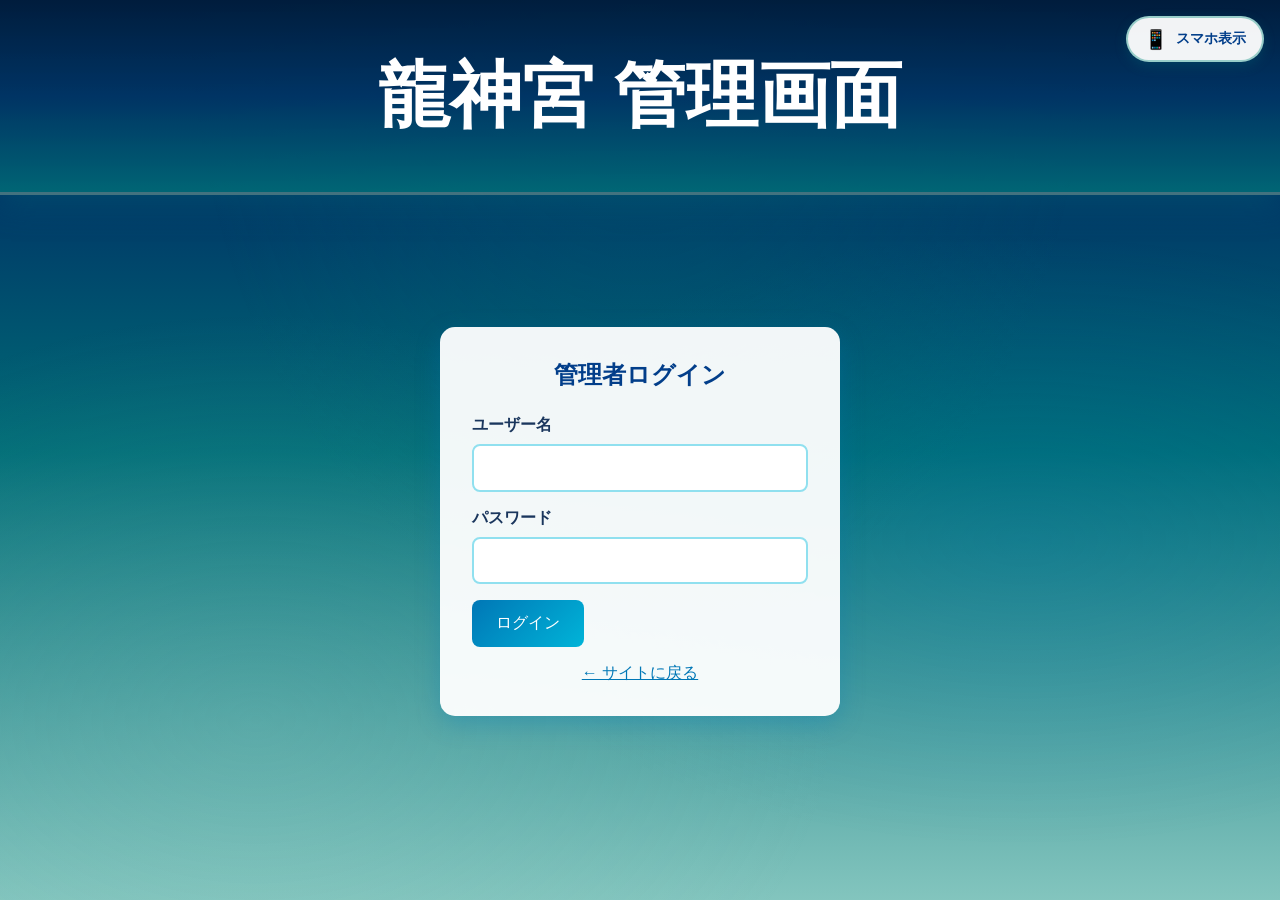
<file: admin.html>
<!DOCTYPE html>
<html lang="ja">
<head>
    <meta charset="UTF-8">
    <meta name="viewport" content="width=device-width, initial-scale=1.0">
    <title>龍神宮 - 管理画面</title>
    <link rel="stylesheet" href="style.css">
</head>
<body>
    <!-- 表示切替ボタン -->
    <div class="view-toggle">
        <button id="viewToggleBtn" onclick="toggleView()">
            <span class="mobile-icon">📱</span>
            <span class="pc-icon">💻</span>
            <span class="toggle-text">PC表示</span>
        </button>
    </div>

    <header>
        <h1>龍神宮 管理画面</h1>
    </header>

    <main class="admin-container">
        <!-- ログイン画面 -->
        <section id="loginSection" class="login-form" style="display: none;">
            <h2>管理者ログイン</h2>
            <div id="loginError" class="error"></div>
            <form onsubmit="event.preventDefault(); login();">
                <div class="form-group">
                    <label for="username">ユーザー名</label>
                    <input type="text" id="username" required>
                </div>
                <div class="form-group">
                    <label for="password">パスワード</label>
                    <input type="password" id="password" required>
                </div>
                <button type="submit" class="btn btn-primary">ログイン</button>
            </form>
            <p style="margin-top:1rem;text-align:center;">
                <a href="index.html" style="color:#0077b6;">← サイトに戻る</a>
            </p>
        </section>

        <!-- 管理画面 -->
        <section id="adminSection" style="display: none;">
            <div class="admin-header">
                <h2>商品管理</h2>
                <p>登録・管理コード: dkorede</p>
                <div style="margin-top:1rem;display:flex;gap:1rem;flex-wrap:wrap;">
                    <button class="btn btn-primary" onclick="showProductForm()">新規商品追加</button>
                    <button class="btn btn-secondary" onclick="showSettings()">各種設定</button>
                    <button class="btn btn-secondary" onclick="logout()">ログアウト</button>
                    <a href="index.html" class="btn" style="background:#0077b6;color:white;text-decoration:none;">サイトを表示</a>
                </div>
            </div>
            
            <div id="message"></div>

            <!-- 設定セクション -->
            <section id="settingsSection" class="settings-section" style="display: none;">
                <h3>SNS・スプレッドシート設定</h3>
                <form onsubmit="event.preventDefault(); saveSettingsHandler();">
                    <div class="form-group">
                        <label for="lineUrl">LINE公式アカウントURL</label>
                        <input type="text" id="lineUrl" placeholder="https://line.me/ja/..." required>
                    </div>
                    <div class="form-group">
                        <label for="instagramFortune">占い用Instagram URL</label>
                        <input type="text" id="instagramFortune" placeholder="https://instagram.com/...">
                    </div>
                    <div class="form-group">
                        <label for="instagramBracelet">ブレスレット用Instagram URL</label>
                        <input type="text" id="instagramBracelet" placeholder="https://instagram.com/...">
                    </div>
                    <hr style="margin:1.5rem 0;border:none;border-top:1px solid #90e0ef;">
                    <div class="form-group">
                        <label for="spreadsheetUrl">Google Sheets / GAS URL</label>
                        <input type="text" id="spreadsheetUrl" placeholder="https://docs.google.com/spreadsheets/d/e/.../pub?output=csv">
                        <div style="margin-top:0.5rem;font-size:0.85rem;color:#666;">
                            <p><strong>方法1:</strong> ファイル > ウェブに公開 > 「ウェブに公開」> URLを入力</p>
                            <p><strong>方法2:</strong> CORSエラーが出る場合はGoogle Apps Scriptを使用</p>
                        </div>
                        <div style="margin-top:0.5rem;">
                            <button type="button" class="btn btn-secondary" style="font-size:0.8rem;padding:0.4rem 0.8rem;" onclick="showGasSetup()">GASの作り方を見る</button>
                        </div>
                        <div id="syncInfo" style="margin-top:0.5rem;"></div>
                    </div>
                    <div style="display:flex;gap:1rem;flex-wrap:wrap;">
                        <button type="submit" class="btn btn-primary">設定を保存</button>
                        <button type="button" class="btn btn-secondary" onclick="syncFromSpreadsheetHandler()">今すぐ同期</button>
                        <button type="button" class="btn btn-secondary" style="background:#e9a819;" onclick="showDebugInfo()">🔍 同期デバッグ</button>
                        <button type="button" class="btn btn-danger" onclick="disableSpreadsheetHandler()">スプレッドシート連携を解除</button>
                        <button type="button" class="btn btn-secondary" onclick="hideSettings()">キャンセル</button>
                    </div>
                </form>
            </section>

            <!-- 商品リスト -->
            <section id="adminProductListSection">
                <div id="adminProductList" class="admin-product-list">
                </div>
            </section>

            <!-- 商品追加・編集フォーム -->
            <section id="productFormSection" class="product-form" style="display: none;">
                <h3 id="formTitle">商品を追加</h3>
                <form onsubmit="event.preventDefault(); saveProduct();">
                    <input type="hidden" id="productId">
                    <div class="form-group">
                        <label for="productName">商品名</label>
                        <input type="text" id="productName" required>
                    </div>
                    <div class="form-group">
                        <label for="productTagline">キャッチコピー</label>
                        <input type="text" id="productTagline" required>
                    </div>
                    <div class="form-group">
                        <label for="productDescription">紹介文</label>
                        <textarea id="productDescription" rows="4" required></textarea>
                        <div class="hashtag-guide">
                            <p>▼フィルター用ハッシュタグ（紹介文に含めてください）</p>
                            <div class="hashtag-tags">
                                <span>五行: ＃木 ＃火 ＃土 ＃金 ＃水</span>
                                <span>運: ＃金運強め ＃恋愛運強め ＃浄化強め ＃抑制強め</span>
                            </div>
                        </div>
                    </div>
                    <div class="form-group">
                        <label for="productSize">サイズ</label>
                        <input type="text" id="productSize" required>
                    </div>
                    <div class="form-group">
                        <label for="productPrice">金額</label>
                        <input type="text" id="productPrice" required>
                    </div>
                    
                    <div style="margin:1.5rem 0;padding:1rem;background:#f0f9ff;border-radius:10px;">
                        <h4 style="color:#023e8a;margin-bottom:1rem;">商品画像（5枚まで）</h4>
                        <div id="imageInputsContainer">
                        </div>
                    </div>
                    
                    <div style="display:flex;gap:1rem;">
                        <button type="submit" class="btn btn-primary">保存</button>
                        <button type="button" class="btn btn-secondary" onclick="hideProductForm()">キャンセル</button>
                    </div>
                </form>
            </section>
        </section>
    </main>

    <script src="script.js"></script>
</body>
</html>
</file>
<file: style.css>
/* 龍神宮 - スタイルシート */
/* 竜城主題 - 青と緑のグラデーンテーマ + 水の泡アニメーション */

:root {
    --primary-blue: #0077b6;
    --primary-green: #00b4d8;
    --gradient-start: #023e8a;
    --gradient-end: #00b4d8;
    --light-bg: #f0f9ff;
    --dark-text: #1a365d;
    --white: #ffffff;
    --accent: #48cae4;
}

* {
    margin: 0;
    padding: 0;
    box-sizing: border-box;
}

body {
    font-family: "Helvetica Neue", Arial, "Hiragino Kaku Gothic ProN", "Hiragino Sans", sans-serif;
    background: linear-gradient(180deg, #001d3d 0%, #003566 20%, #006d77 50%, #83c5be 100%);
    min-height: 100vh;
    color: var(--dark-text);
    overflow-x: hidden;
}

/* 表示切替ボタン */
.view-toggle {
    position: fixed;
    top: 1rem;
    right: 1rem;
    z-index: 9999;
}

#viewToggleBtn {
    display: flex;
    align-items: center;
    gap: 0.5rem;
    padding: 0.6rem 1rem;
    background: rgba(255, 255, 255, 0.95);
    border: 2px solid rgba(131, 197, 190, 0.8);
    border-radius: 25px;
    cursor: pointer;
    font-size: 0.85rem;
    font-weight: 600;
    color: #023e8a;
    box-shadow: 0 4px 12px rgba(0, 105, 119, 0.3);
    transition: all 0.3s ease;
}

#viewToggleBtn:hover {
    transform: scale(1.05);
    box-shadow: 0 6px 16px rgba(0, 105, 119, 0.4);
}

.mobile-icon, .pc-icon {
    font-size: 1.2rem;
}

.pc-view .mobile-icon {
    display: inline;
}

.pc-view .pc-icon {
    display: none;
}

:not(.pc-view) .mobile-icon {
    display: inline;
}

:not(.pc-view) .pc-icon {
    display: none;
}

/* デフォルトはモバイル表示（pc-viewがない時） */
/* フォントサイズ - モバイル用 */
.hero h2 {
    font-size: 1.1rem;
}

.hero p {
    font-size: 0.9rem;
    line-height: 1.8;
}

/* 商品のモバイル表示 */
.product-card .product-name {
    font-size: 1.1rem;
}

.product-card .product-tagline {
    font-size: 0.8rem;
}

.product-card .product-description {
    font-size: 0.75rem;
    display: -webkit-box;
    -webkit-line-clamp: 3;
    -webkit-box-orient: vertical;
    overflow: hidden;
}

.product-card .product-price {
    font-size: 1.2rem;
}

.product-buy-btn {
    font-size: 0.85rem;
    padding: 0.6rem;
}

/* フィルターбо*/
.filter-tag, .gogyou-btn {
    font-size: 0.8rem;
    padding: 0.4rem 0.8rem;
}

#sortSelect {
    font-size: 0.85rem;
    padding: 0.4rem 0.8rem;
}

/* PC表示モード */
body.pc-view .hero h2 {
    font-size: 1.5rem;
}

body.pc-view .hero p {
    font-size: 1.1rem;
    line-height: 2;
}

body.pc-view .product-card .product-name {
    font-size: 1.4rem;
    margin-bottom: 0.5rem;
}

body.pc-view .product-card .product-tagline {
    font-size: 0.95rem;
    margin-bottom: 1rem;
}

body.pc-view .product-card .product-description {
    font-size: 0.9rem;
    display: block;
    -webkit-line-clamp: unset;
    margin-bottom: 1rem;
}

body.pc-view .product-card .product-info {
    padding: 1.5rem;
}

body.pc-view .product-card .product-details {
    padding-top: 1rem;
}

body.pc-view .product-card .product-size {
    font-size: 0.85rem;
}

body.pc-view .product-card .product-price {
    font-size: 1.5rem;
}

body.pc-view .product-buy-btn {
    font-size: 1rem;
    padding: 0.8rem;
    margin-top: 1rem;
}

body.pc-view .filter-tag, 
body.pc-view .gogyou-btn {
    font-size: 0.95rem;
    padding: 0.6rem 1.2rem;
}

body.pc-view #sortSelect {
    font-size: 1rem;
    padding: 0.6rem 1.2rem;
}

/* 水の泡アニメーション */
.bubbles {
    position: fixed;
    top: 0;
    left: 0;
    width: 100%;
    height: 100%;
    pointer-events: none;
    z-index: 0;
    overflow: hidden;
}

.bubble {
    position: absolute;
    bottom: -50px;
    background: radial-gradient(circle at 30% 30%, rgba(255,255,255,0.4), rgba(255,255,255,0.1));
    border-radius: 50%;
    animation: rise linear infinite;
    box-shadow: 0 0 10px rgba(131, 197, 190, 0.3);
}

@keyframes rise {
    0% {
        bottom: -50px;
        opacity: 0;
        transform: translateX(0);
    }
    10% {
        opacity: 0.6;
    }
    90% {
        opacity: 0.6;
    }
    100% {
        bottom: 110%;
        opacity: 0;
        transform: translateX(-20px);
    }
}

.bubble::after {
    content: '';
    position: absolute;
    top: 20%;
    left: 20%;
    width: 30%;
    height: 30%;
    background: radial-gradient(circle, rgba(255,255,255,0.8), transparent);
    border-radius: 50%;
}

/* 竜城テーマの背景装飾 */
body::before {
    content: '';
    position: fixed;
    top: 0;
    left: 0;
    right: 0;
    bottom: 0;
    background: 
        radial-gradient(ellipse at 50% 0%, rgba(0, 105, 119, 0.3) 0%, transparent 50%),
        radial-gradient(ellipse at 20% 80%, rgba(131, 197, 190, 0.2) 0%, transparent 40%),
        radial-gradient(ellipse at 80% 60%, rgba(0, 119, 182, 0.2) 0%, transparent 40%);
    pointer-events: none;
    z-index: 0;
}

header {
    background: linear-gradient(180deg, 
        rgba(0, 29, 61, 0.95) 0%, 
        rgba(0, 53, 102, 0.9) 50%, 
        rgba(0, 109, 119, 0.85) 100%);
    padding: 3rem 2rem;
    text-align: center;
    box-shadow: 0 8px 32px rgba(0, 105, 119, 0.4);
    position: relative;
    z-index: 1;
    border-bottom: 3px solid rgba(131, 197, 190, 0.5);
}

header h1 {
    color: var(--white);
    font-size: 4.5rem;
    display: flex;
    align-items: center;
    justify-content: center;
    gap: 0.5rem;
    flex-wrap: wrap;
}

header .title-text {
    display: inline-block;
    background: linear-gradient(180deg, #ffffff 0%, #83c5be 50%, #00b4d8 100%);
    -webkit-background-clip: text;
    -webkit-text-fill-color: transparent;
    background-clip: text;
    font-weight: bold;
    letter-spacing: 0.2em;
    text-shadow: none;
    filter: drop-shadow(0 2px 4px rgba(0,0,0,0.3));
    font-family: "Hiragino Mincho ProN", "MS Mincho", serif;
}

header .title-ryu {
    position: relative;
    display: inline-block;
}

header .title-ryu::before {
    content: '龍';
    position: absolute;
    left: -1.5em;
    top: 50%;
    transform: translateY(-50%);
    font-size: 0.4em;
    color: rgba(131, 197, 190, 0.6);
    letter-spacing: 0;
}

header .subtitle {
    color: #caf0f8;
    font-size: 1.4rem;
    margin-top: 1rem;
    letter-spacing: 0.3em;
    text-shadow: 0 0 10px rgba(131, 197, 190, 0.5);
}

header .subtitle::before,
header .subtitle::after {
    content: '◆';
    margin: 0 1rem;
    color: rgba(131, 197, 190, 0.7);
}

main {
    max-width: 1200px;
    margin: 0 auto;
    padding: 2rem;
    position: relative;
    z-index: 1;
}

.hero {
    text-align: center;
    padding: 3rem 1.5rem;
    background: linear-gradient(180deg, 
        rgba(255, 255, 255, 0.95) 0%, 
        rgba(144, 224, 239, 0.9) 100%);
    border-radius: 20px;
    margin-bottom: 2rem;
    box-shadow: 
        0 8px 32px rgba(0, 105, 119, 0.2),
        inset 0 1px 0 rgba(255, 255, 255, 0.5);
    border: 1px solid rgba(131, 197, 190, 0.3);
}

.hero h2 {
    color: var(--gradient-start);
    font-size: 1rem;
    margin-bottom: 0.8rem;
    line-height: 1.6;
    font-family: "Hiragino Mincho ProN", "MS Mincho", serif;
}

.hero p {
    color: #1a365d;
    font-size: 0.8rem;
    line-height: 1.6;
}

.products h2 {
    color: var(--white);
    text-align: center;
    font-size: 2rem;
    margin-bottom: 1rem;
    text-shadow: 1px 1px 2px rgba(0, 0, 0, 0.3);
}

.products-header {
    display: flex;
    flex-direction: column;
    align-items: center;
    margin-bottom: 1.5rem;
}

.filter-section {
    display: flex;
    flex-direction: column;
    gap: 1rem;
    justify-content: center;
    align-items: center;
    width: 100%;
}

.filter-row {
    display: flex;
    flex-wrap: wrap;
    gap: 0.8rem;
    justify-content: center;
    align-items: center;
}

#sortSelect {
    padding: 0.6rem 1.2rem;
    border-radius: 25px;
    border: 2px solid rgba(131, 197, 190, 0.8);
    background: linear-gradient(135deg, rgba(255,255,255,0.95), rgba(144,224,239,0.9));
    color: #023e8a;
    font-size: 1rem;
    font-weight: 600;
    cursor: pointer;
    box-shadow: 0 2px 8px rgba(0, 105, 119, 0.2);
}

.filter-tags {
    display: flex;
    flex-wrap: wrap;
    gap: 0.6rem;
    justify-content: center;
}

.filter-tag {
    padding: 0.6rem 1.2rem;
    border-radius: 25px;
    border: 2px solid rgba(131, 197, 190, 0.8);
    background: linear-gradient(135deg, rgba(255,255,255,0.95), rgba(144,224,239,0.9));
    color: #023e8a;
    font-size: 0.95rem;
    font-weight: 600;
    cursor: pointer;
    transition: all 0.3s ease;
    box-shadow: 0 2px 8px rgba(0, 105, 119, 0.15);
}

.filter-tag:hover {
    background: linear-gradient(135deg, rgba(0,119,182,0.15), rgba(0,180,216,0.15));
    transform: scale(1.05);
    box-shadow: 0 4px 12px rgba(0, 105, 119, 0.25);
}

.filter-tag.active {
    background: linear-gradient(135deg, #023e8a, #006d77);
    color: white;
    border-color: #023e8a;
    box-shadow: 0 4px 12px rgba(0, 105, 119, 0.3);
}

.gogyou-filter {
    display: flex;
    flex-wrap: wrap;
    justify-content: center;
    align-items: center;
    gap: 0.6rem;
    padding: 1rem 1.5rem;
    background: rgba(255, 255, 255, 0.9);
    border-radius: 30px;
    box-shadow: 0 4px 16px rgba(0, 105, 119, 0.2);
    border: 2px solid rgba(131, 197, 190, 0.5);
}

.gogyou-label {
    color: #023e8a;
    font-weight: 700;
    font-size: 1rem;
    margin-right: 0.5rem;
}

.gogyou-btn {
    min-width: 50px;
    height: 40px;
    padding: 0 1rem;
    border-radius: 20px;
    border: 2px solid rgba(131, 197, 190, 0.8);
    background: linear-gradient(135deg, rgba(255,255,255,0.95), rgba(144,224,239,0.9));
    color: #023e8a;
    font-size: 1rem;
    font-weight: 700;
    cursor: pointer;
    transition: all 0.3s ease;
    box-shadow: 0 2px 8px rgba(0, 105, 119, 0.15);
}

.gogyou-btn:hover {
    transform: scale(1.1);
    box-shadow: 0 4px 12px rgba(0, 109, 119, 0.3);
    background: linear-gradient(135deg, rgba(0,119,182,0.15), rgba(0,180,216,0.15));
}

.gogyou-btn.active {
    background: linear-gradient(135deg, #023e8a, #006d77);
    color: white;
    border-color: #023e8a;
    box-shadow: 0 4px 12px rgba(0, 105, 119, 0.3);
}

.product-grid {
    display: grid;
    grid-template-columns: repeat(auto-fill, minmax(300px, 1fr));
    gap: 2rem;
}

.product-card {
    background: var(--white);
    border-radius: 15px;
    overflow: hidden;
    box-shadow: 0 8px 24px rgba(0, 119, 182, 0.25);
    transition: transform 0.3s ease, box-shadow 0.3s ease;
    cursor: pointer;
}

.product-card:hover {
    transform: translateY(-5px);
    box-shadow: 0 12px 32px rgba(0, 119, 182, 0.35);
}

.product-image {
    width: 100%;
    height: 250px;
    object-fit: cover;
    background: linear-gradient(135deg, #90e0ef, #caf0f8);
    display: flex;
    align-items: center;
    justify-content: center;
    color: var(--primary-blue);
    font-size: 1rem;
    position: relative;
    overflow: hidden;
}

.product-image img {
    width: 100%;
    height: 100%;
    object-fit: cover;
}

.product-image .carousel {
    width: 100%;
    height: 100%;
    position: relative;
}

.product-image .carousel img {
    width: 100%;
    height: 100%;
    object-fit: cover;
    position: absolute;
    top: 0;
    left: 0;
    opacity: 0;
    transition: opacity 0.5s ease;
}

.product-image .carousel img.active {
    opacity: 1;
}

.product-info {
    padding: 1rem;
}

.product-name {
    color: var(--gradient-start);
    font-size: 1rem;
    margin-bottom: 0.3rem;
}

.product-tagline {
    color: var(--primary-green);
    font-weight: bold;
    font-size: 0.75rem;
    margin-bottom: 0.5rem;
    padding-bottom: 0.3rem;
    border-bottom: 2px solid #90e0ef;
}

.product-description {
    color: #555;
    font-size: 0.7rem;
    line-height: 1.4;
    margin-bottom: 0.5rem;
    display: -webkit-box;
    -webkit-line-clamp: 2;
    -webkit-box-orient: vertical;
    overflow: hidden;
}

.product-details {
    display: flex;
    justify-content: space-between;
    align-items: center;
    padding-top: 0.5rem;
    border-top: 1px solid #e0e0e0;
}

.product-size {
    color: #666;
    font-size: 0.7rem;
}

.product-price {
    color: var(--gradient-start);
    font-size: 1rem;
    font-weight: bold;
}

.product-buy-btn {
    display: block;
    width: 100%;
    text-align: center;
    margin-top: 0.5rem;
    padding: 0.5rem;
    background: linear-gradient(90deg, #06c755, #00b300);
    color: white;
    border-radius: 8px;
    text-decoration: none;
    font-weight: bold;
    font-size: 0.75rem;
    transition: transform 0.2s ease;
}

.product-buy-btn:hover {
    transform: scale(1.02);
}

.line-cta {
    text-align: center;
    padding: 3rem;
    background: linear-gradient(180deg, 
        rgba(255, 255, 255, 0.95) 0%, 
        rgba(144, 224, 239, 0.9) 100%);
    border-radius: 20px;
    margin-top: 3rem;
    box-shadow: 
        0 8px 32px rgba(0, 105, 119, 0.2),
        inset 0 1px 0 rgba(255, 255, 255, 0.5);
    border: 1px solid rgba(131, 197, 190, 0.3);
}

.line-cta h2 {
    color: var(--gradient-start);
    margin-bottom: 1rem;
    font-family: "Hiragino Mincho ProN", "MS Mincho", serif;
}

.line-button {
    display: inline-flex;
    align-items: center;
    justify-content: center;
    gap: 10px;
    background: linear-gradient(90deg, #06c755, #00b300);
    color: white;
    padding: 1rem 2rem;
    border-radius: 50px;
    text-decoration: none;
    font-size: 1.2rem;
    font-weight: bold;
    margin-top: 1.5rem;
    transition: transform 0.3s ease, box-shadow 0.3s ease;
    box-shadow: 0 4px 15px rgba(6, 199, 85, 0.4);
    border: none;
    cursor: pointer;
}

.line-button:hover {
    transform: scale(1.05);
    box-shadow: 0 6px 20px rgba(6, 199, 85, 0.5);
}

.line-button img {
    width: 30px;
    height: 30px;
}

.social-links {
    display: flex;
    justify-content: center;
    gap: 1rem;
    margin-top: 1.5rem;
    flex-wrap: wrap;
}

.instagram-button {
    display: inline-flex;
    align-items: center;
    justify-content: center;
    gap: 10px;
    background: linear-gradient(45deg, #f09433, #e6683c, #dc2743, #cc2366, #bc1888);
    color: white;
    padding: 0.8rem 1.5rem;
    border-radius: 50px;
    text-decoration: none;
    font-size: 1rem;
    font-weight: bold;
    transition: transform 0.3s ease, box-shadow 0.3s ease;
    box-shadow: 0 4px 15px rgba(188, 24, 136, 0.4);
}

.instagram-button:hover {
    transform: scale(1.05);
    box-shadow: 0 6px 20px rgba(188, 24, 136, 0.5);
}

.instagram-button img {
    width: 24px;
    height: 24px;
}

.disclaimer {
    text-align: center;
    padding: 2rem;
    background: rgba(255, 255, 255, 0.85);
    border-radius: 15px;
    margin-top: 2rem;
    box-shadow: 0 4px 16px rgba(0, 105, 119, 0.15);
    border: 1px solid rgba(131, 197, 190, 0.2);
}

.disclaimer h3 {
    color: var(--gradient-start);
    font-size: 1rem;
    margin-bottom: 0.5rem;
}

.disclaimer p {
    color: #666;
    font-size: 0.85rem;
}

footer {
    text-align: center;
    padding: 2rem;
    color: #caf0f8;
    margin-top: 2rem;
}

footer a {
    color: #90e0ef;
    text-decoration: none;
}

/* ポップアップモーダル */
.modal {
    display: none;
    position: fixed;
    z-index: 1000;
    left: 0;
    top: 0;
    width: 100%;
    height: 100%;
    background-color: rgba(0, 0, 0, 0.7);
    overflow: auto;
}

.modal-content {
    background-color: #fefefe;
    margin: 5% auto;
    padding: 2rem;
    border-radius: 20px;
    width: 90%;
    max-width: 600px;
    position: relative;
    box-shadow: 0 10px 40px rgba(0, 119, 182, 0.4);
}

.close {
    color: #aaa;
    float: right;
    font-size: 28px;
    font-weight: bold;
    cursor: pointer;
    position: absolute;
    right: 20px;
    top: 10px;
}

.close:hover,
.close:focus {
    color: #000;
}

.modal-image {
    width: 100%;
    height: 300px;
    border-radius: 15px;
    overflow: hidden;
    background: linear-gradient(135deg, #90e0ef, #caf0f8);
    margin-bottom: 1.5rem;
    position: relative;
}

.modal-image img {
    width: 100%;
    height: 100%;
    object-fit: cover;
}

.modal-image .carousel {
    width: 100%;
    height: 100%;
    position: relative;
}

.modal-image .carousel img {
    width: 100%;
    height: 100%;
    object-fit: cover;
    position: absolute;
    top: 0;
    left: 0;
    opacity: 0;
    transition: opacity 0.5s ease;
}

.modal-image .carousel img.active {
    opacity: 1;
}

.modal-image .carousel-nav {
    position: absolute;
    bottom: 10px;
    left: 50%;
    transform: translateX(-50%);
    display: flex;
    gap: 8px;
    z-index: 10;
}

.modal-image .carousel-nav span {
    width: 10px;
    height: 10px;
    border-radius: 50%;
    background: rgba(255,255,255,0.7);
    cursor: pointer;
}

.modal-image .carousel-nav span.active {
    background: #0077b6;
}

#modalName {
    color: var(--gradient-start);
    font-size: 1.8rem;
    margin-bottom: 0.5rem;
}

.modal-tagline {
    color: var(--primary-green);
    font-weight: bold;
    font-size: 1.1rem;
    margin-bottom: 1rem;
    padding-bottom: 0.5rem;
    border-bottom: 2px solid #90e0ef;
}

.modal-description {
    color: #555;
    line-height: 1.8;
    margin-bottom: 1rem;
}

.modal-size {
    color: #666;
    font-size: 0.95rem;
    margin-bottom: 1rem;
}

.modal-price {
    color: var(--gradient-start);
    font-size: 2rem;
    font-weight: bold;
    opacity: 0.3;
    margin-bottom: 1.5rem;
}

.modal-buy-btn {
    display: inline-flex;
    width: 100%;
    text-align: center;
    justify-content: center;
}

/* 管理画面用スタイル */
.admin-container {
    max-width: 900px;
    margin: 0 auto;
    padding: 2rem;
}

.admin-header {
    background: rgba(255, 255, 255, 0.95);
    padding: 2rem;
    border-radius: 15px;
    margin-bottom: 2rem;
    box-shadow: 0 8px 24px rgba(0, 119, 182, 0.2);
}

.login-form {
    max-width: 400px;
    margin: 100px auto;
    background: rgba(255, 255, 255, 0.95);
    padding: 2rem;
    border-radius: 15px;
    box-shadow: 0 8px 24px rgba(0, 119, 182, 0.3);
}

.login-form h2 {
    color: var(--gradient-start);
    margin-bottom: 1.5rem;
    text-align: center;
}

.form-group {
    margin-bottom: 1rem;
}

.form-group label {
    display: block;
    margin-bottom: 0.5rem;
    color: var(--dark-text);
    font-weight: bold;
}

.form-group input,
.form-group textarea {
    width: 100%;
    padding: 0.8rem;
    border: 2px solid #90e0ef;
    border-radius: 8px;
    font-size: 1rem;
}

.form-group input:focus,
.form-group textarea:focus {
    outline: none;
    border-color: var(--primary-blue);
}

.hashtag-guide {
    margin-top: 0.8rem;
    padding: 1rem;
    background: #e8f4f8;
    border-radius: 8px;
    font-size: 0.85rem;
}

.hashtag-guide p {
    color: #023e8a;
    margin-bottom: 0.5rem;
    font-weight: bold;
}

.hashtag-tags {
    display: flex;
    flex-direction: column;
    gap: 0.3rem;
}

.hashtag-tags span {
    color: #555;
    background: white;
    padding: 0.3rem 0.6rem;
    border-radius: 4px;
    display: inline-block;
}

.btn {
    padding: 0.8rem 1.5rem;
    border: none;
    border-radius: 8px;
    font-size: 1rem;
    cursor: pointer;
    transition: transform 0.2s ease;
}

.btn:hover {
    transform: scale(1.02);
}

.btn-primary {
    background: linear-gradient(135deg, var(--primary-blue), var(--primary-green));
    color: white;
}

.btn-secondary {
    background: #6c757d;
    color: white;
}

.btn-danger {
    background: #dc3545;
    color: white;
    padding: 0.5rem 1rem;
    font-size: 0.9rem;
}

.product-form {
    background: rgba(255, 255, 255, 0.95);
    padding: 2rem;
    border-radius: 15px;
    margin-bottom: 2rem;
    box-shadow: 0 8px 24px rgba(0, 119, 182, 0.2);
}

.product-form h3 {
    color: var(--gradient-start);
    margin-bottom: 1.5rem;
}

.admin-product-list {
    display: grid;
    gap: 1.5rem;
}

.admin-product-item {
    background: rgba(255, 255, 255, 0.95);
    padding: 1.5rem;
    border-radius: 15px;
    display: flex;
    gap: 1.5rem;
    align-items: center;
    box-shadow: 0 4px 16px rgba(0, 119, 182, 0.15);
}

.admin-product-item img {
    width: 120px;
    height: 120px;
    object-fit: cover;
    border-radius: 10px;
}

.admin-product-info {
    flex: 1;
}

.admin-product-actions {
    display: flex;
    gap: 0.5rem;
    flex-direction: column;
}

.error {
    color: #dc3545;
    margin-bottom: 1rem;
    text-align: center;
}

.success {
    color: #28a745;
    margin-bottom: 1rem;
    text-align: center;
}

.settings-section {
    background: rgba(255, 255, 255, 0.95);
    padding: 2rem;
    border-radius: 15px;
    margin-bottom: 2rem;
    box-shadow: 0 8px 24px rgba(0, 119, 182, 0.2);
}

.settings-section h3 {
    color: var(--gradient-start);
    margin-bottom: 1.5rem;
}

@media (max-width: 768px) {
    header {
        padding: 2rem 1rem;
    }
    
    header h1 {
        font-size: 2.5rem;
        letter-spacing: 0.15em;
        flex-direction: column;
    }
    
    header .title-text {
        font-size: 2.5rem;
    }
    
    header .subtitle {
        font-size: 1rem;
    }
    
    header .subtitle::before,
    header .subtitle::after {
        content: '◆';
        margin: 0 0.5rem;
        font-size: 0.7rem;
    }
    
    .product-grid {
        grid-template-columns: 1fr;
    }
    
    .admin-product-item {
        flex-direction: column;
        text-align: center;
    }
    
    .admin-product-actions {
        flex-direction: row;
        justify-content: center;
    }
    
    .modal-content {
        margin: 10% auto;
        padding: 1.5rem;
    }
    
    .modal-image {
        height: 200px;
    }
    
    /* PC表示モード時のスタイル上書き */
    body.pc-view .hero h2 {
        font-size: 1.3rem;
    }
    
    body.pc-view .hero p {
        font-size: 0.95rem;
    }
    
    body.pc-view .product-card .product-name {
        font-size: 1.2rem;
    }
    
    body.pc-view .product-card .product-description {
        font-size: 0.8rem;
    }
    
    body.pc-view .product-card .product-price {
        font-size: 1.3rem;
    }
    
    body.pc-view .filter-tag, 
    body.pc-view .gogyou-btn {
        font-size: 0.85rem;
    }
    
    body.pc-view #sortSelect {
        font-size: 0.9rem;
    }
}
</file>
